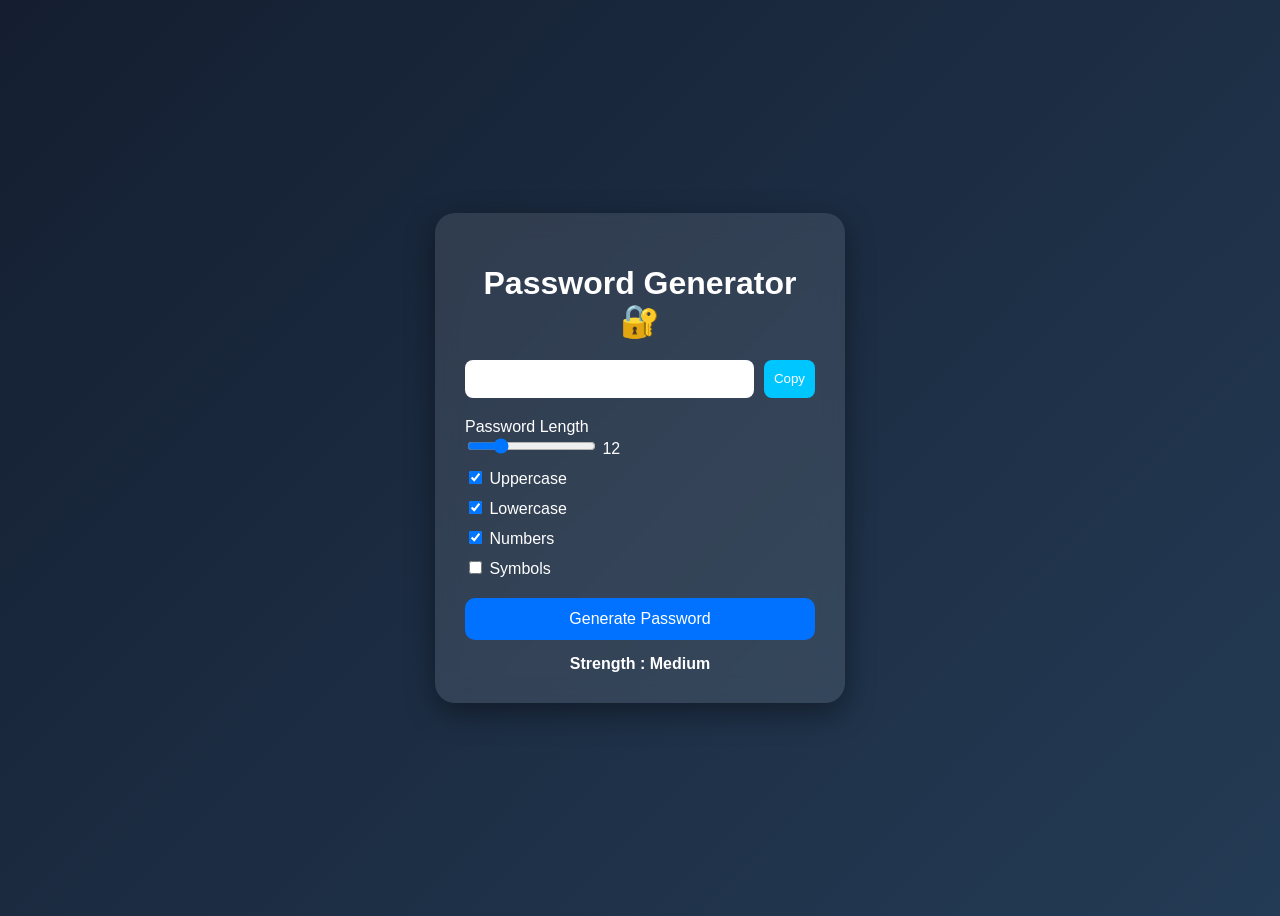
<file: index.html>
<!DOCTYPE html>
<html lang="en">

<head>
<meta charset="UTF-8">
<meta name="viewport" content="width=device-width, initial-scale=1.0">
<title>Password Generator</title>

<link rel="stylesheet" href="style.css">

</head>

<body>

<div class="container">

<h1>Password Generator 🔐</h1>

<div class="password-box">

<input type="text" id="password" readonly>

<button onclick="copyPassword()">Copy</button>

</div>

<div class="settings">

<label>Password Length</label>
<input type="range" id="length" min="6" max="32" value="12">

<span id="lengthValue">12</span>

<div class="options">

<label><input type="checkbox" id="uppercase" checked> Uppercase</label>

<label><input type="checkbox" id="lowercase" checked> Lowercase</label>

<label><input type="checkbox" id="numbers" checked> Numbers</label>

<label><input type="checkbox" id="symbols"> Symbols</label>

</div>

<button class="generate" onclick="generatePassword()">
Generate Password
</button>

<div class="strength">

Strength :
<span id="strengthText">Medium</span>

</div>

</div>

</div>

<script src="script.js"></script>

</body>
</html>
</file>
<file: style.css>
body{

font-family:Arial;
display:flex;
justify-content:center;
align-items:center;
height:100vh;
background:linear-gradient(135deg,#141E30,#243B55);
color:white;

}

.container{

background:rgba(255,255,255,0.1);
padding:30px;
border-radius:20px;
backdrop-filter:blur(12px);
box-shadow:0 10px 30px rgba(0,0,0,0.4);
width:350px;

}

h1{

text-align:center;
margin-bottom:20px;

}

.password-box{

display:flex;
margin-bottom:20px;

}

.password-box input{

flex:1;
padding:10px;
font-size:16px;
border:none;
border-radius:8px;
outline:none;

}

.password-box button{

margin-left:10px;
padding:10px;
border:none;
border-radius:8px;
background:#00c6ff;
color:white;
cursor:pointer;

}

.settings label{

display:block;
margin-top:10px;

}

.options{

margin-top:10px;

}

.generate{

margin-top:20px;
width:100%;
padding:12px;
font-size:16px;
border:none;
border-radius:10px;
background:#0072ff;
color:white;
cursor:pointer;
transition:0.3s;

}

.generate:hover{

transform:scale(1.05);

}

.strength{

margin-top:15px;
text-align:center;
font-weight:bold;

}
</file>
